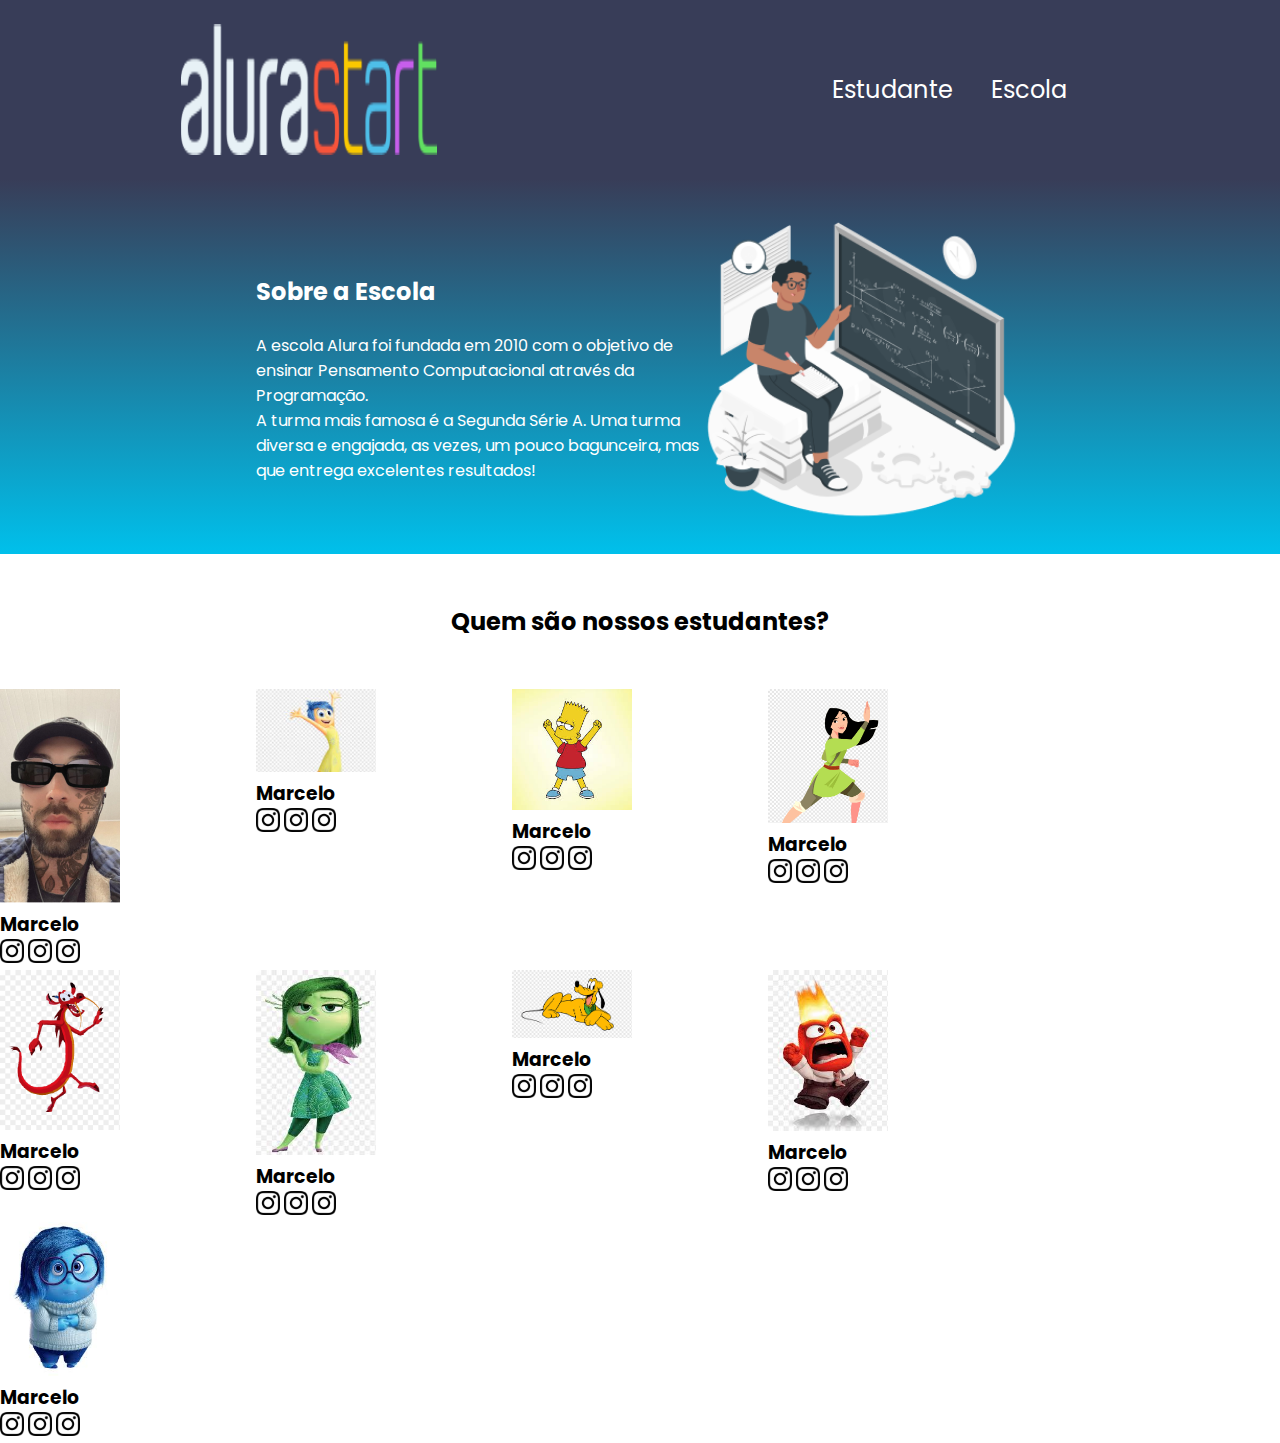
<file: VSCode2B-main/index.html>
<!DOCTYPE html>
<html lang="pt-br">

<head>
    <meta charset="UTF-8">
    <meta name="viewport" content="width=device-width, initial-scale=1.0">
    <title>Site Escola</title>
    <link rel="stylesheet" href="style.css">
    <link rel="preconnect" href="https://fonts.googleapis.com">
    <link rel="preconnect" href="https://fonts.gstatic.com" crossorigin>
    <link href="https://fonts.googleapis.com/css2?family=Poppins:wght@400;700&display=swap" rel="stylesheet">
</head>
<header class="cabecalho">
    <img class="cabecalho-imagem" src="./img/img1.png" alt="Logo Alura">
    <ul class="cabecalho-lista-item">
        <li class="cabecalho-lista-item">Estudante</li>
        <li class="cabecalho-lista-item">Escola</li>
    </ul>
</header>
<section class="escola">
    <div class="escola-conteudo">
        <h2 class="escola-titulo">Sobre a Escola</h2>
        <p class="escola-texto-um">A escola Alura foi fundada em 2010 com o objetivo de ensinar Pensamento Computacional
            através da Programação.</p>
        <p class="escola-texto-dois">A turma mais famosa é a Segunda Série A. Uma turma diversa e engajada, as vezes, um
            pouco bagunceira, mas que entrega excelentes resultados!</p>
    </div>
    <img class="escola-imagem" src="./img/img2.png" alt="Professor no quadro">
</section>
<section class="estudante">
    <h2 class="estudante-titulo">Quem são nossos estudantes?</h2>
    <div class="estudante-todos">
        <div class="estudante-div">
            <img class="estudante-imagem" src="./img/img3.png" alt="Foto Marcelo">
            <h3>Marcelo</h3>
            <img class="estudante-icone" src="./img/instagram.png" alt="Logo instagram">
            <img class="estudante-icone" src="./img/instagram.png" alt="Logo instagram">
            <img class="estudante-icone" src="./img/instagram.png" alt="Logo instagram">
        </div> 
        <div class="estudante-div">
            <img class="estudante-imagem" src="./img/imgalegria.png" alt="Foto Marcelo">
            <h3>Marcelo</h3>
            <img class="estudante-icone" src="./img/instagram.png" alt="Logo instagram">
            <img class="estudante-icone" src="./img/instagram.png" alt="Logo instagram">
            <img class="estudante-icone" src="./img/instagram.png" alt="Logo instagram">
        </div> 
        <div class="estudante-div">
            <img class="estudante-imagem" src="./img/imgbart.png" alt="Foto Marcelo">
            <h3>Marcelo</h3>
            <img class="estudante-icone" src="./img/instagram.png" alt="Logo instagram">
            <img class="estudante-icone" src="./img/instagram.png" alt="Logo instagram">
            <img class="estudante-icone" src="./img/instagram.png" alt="Logo instagram">
        </div>
         <div class="estudante-div">
            <img class="estudante-imagem" src="./img/imgmulan.png" alt="Foto Marcelo">
            <h3>Marcelo</h3>
            <img class="estudante-icone" src="./img/instagram.png" alt="Logo instagram">
            <img class="estudante-icone" src="./img/instagram.png" alt="Logo instagram">
            <img class="estudante-icone" src="./img/instagram.png" alt="Logo instagram">
        </div> 
        <div class="estudante-div">
            <img class="estudante-imagem" src="./img/imgmushu.png" alt="Foto Marcelo">
            <h3>Marcelo</h3>
            <img class="estudante-icone" src="./img/instagram.png" alt="Logo instagram">
            <img class="estudante-icone" src="./img/instagram.png" alt="Logo instagram">
            <img class="estudante-icone" src="./img/instagram.png" alt="Logo instagram">
        </div>
        <div class="estudante-div">
            <img class="estudante-imagem" src="./img/imgnojinho.png" alt="Foto Marcelo">
            <h3>Marcelo</h3>
            <img class="estudante-icone" src="./img/instagram.png" alt="Logo instagram">
            <img class="estudante-icone" src="./img/instagram.png" alt="Logo instagram">
            <img class="estudante-icone" src="./img/instagram.png" alt="Logo instagram">
        </div> 
        <div class="estudante-div">
            <img class="estudante-imagem" src="./img/imgpluto.png" alt="Foto Marcelo">
            <h3>Marcelo</h3>
            <img class="estudante-icone" src="./img/instagram.png" alt="Logo instagram">
            <img class="estudante-icone" src="./img/instagram.png" alt="Logo instagram">
            <img class="estudante-icone" src="./img/instagram.png" alt="Logo instagram">
        </div><div class="estudante-div">
            <img class="estudante-imagem" src="./img/imgraiva.png" alt="Foto Marcelo">
            <h3>Marcelo</h3>
            <img class="estudante-icone" src="./img/instagram.png" alt="Logo instagram">
            <img class="estudante-icone" src="./img/instagram.png" alt="Logo instagram">
            <img class="estudante-icone" src="./img/instagram.png" alt="Logo instagram">
        </div>
         <div class="estudante-div">
            <img class="estudante-imagem" src="./img/imgtristeza.png" alt="Foto Marcelo">
            <h3>Marcelo</h3>
            <img class="estudante-icone" src="./img/instagram.png" alt="Logo instagram">
            <img class="estudante-icone" src="./img/instagram.png" alt="Logo instagram">
            <img class="estudante-icone" src="./img/instagram.png" alt="Logo instagram">
        </div> 
    </div>

</section>

</html>
</file>
<file: VSCode2B-main/style.css>
*{
    margin: 0;
    padding: 0;
}
body{
    font-family: "Poppins", sans-serif;
}
.cabecalho{
    background-color: #383D58;
    color:white;
    display: flex;
    justify-content: space-around;
    padding: 24px 0;
}
.cabecalho-imagem{
    width: 20%;
}
.cabecalho-lista-item{
    display: inline-block;
    margin: 0 16px;
    padding: 24px 0;
    font-size: 24px;
}
.escola-imagem{
    width: 25%;
}
.escola{
    background-image: linear-gradient(#383D58,#00C0EB);
    color: white;
    display: flex;
    justify-content: center;
    align-items: center;
    padding: 24px 0;
}
.escola-conteudo{
    width: 35%;
}
.escola-titulo{
    padding: 24px 0;
}
.estudante-imagem{
    width: 120px;
}
.estudante-icone{
    width: 24px;
}

.estudante-titulo{
text-align: center;
padding: 50px 0;
}

.estudante-todos{
    display: grid;
    grid-template-columns: 20% 20% 20% 20%;

}
</file>
